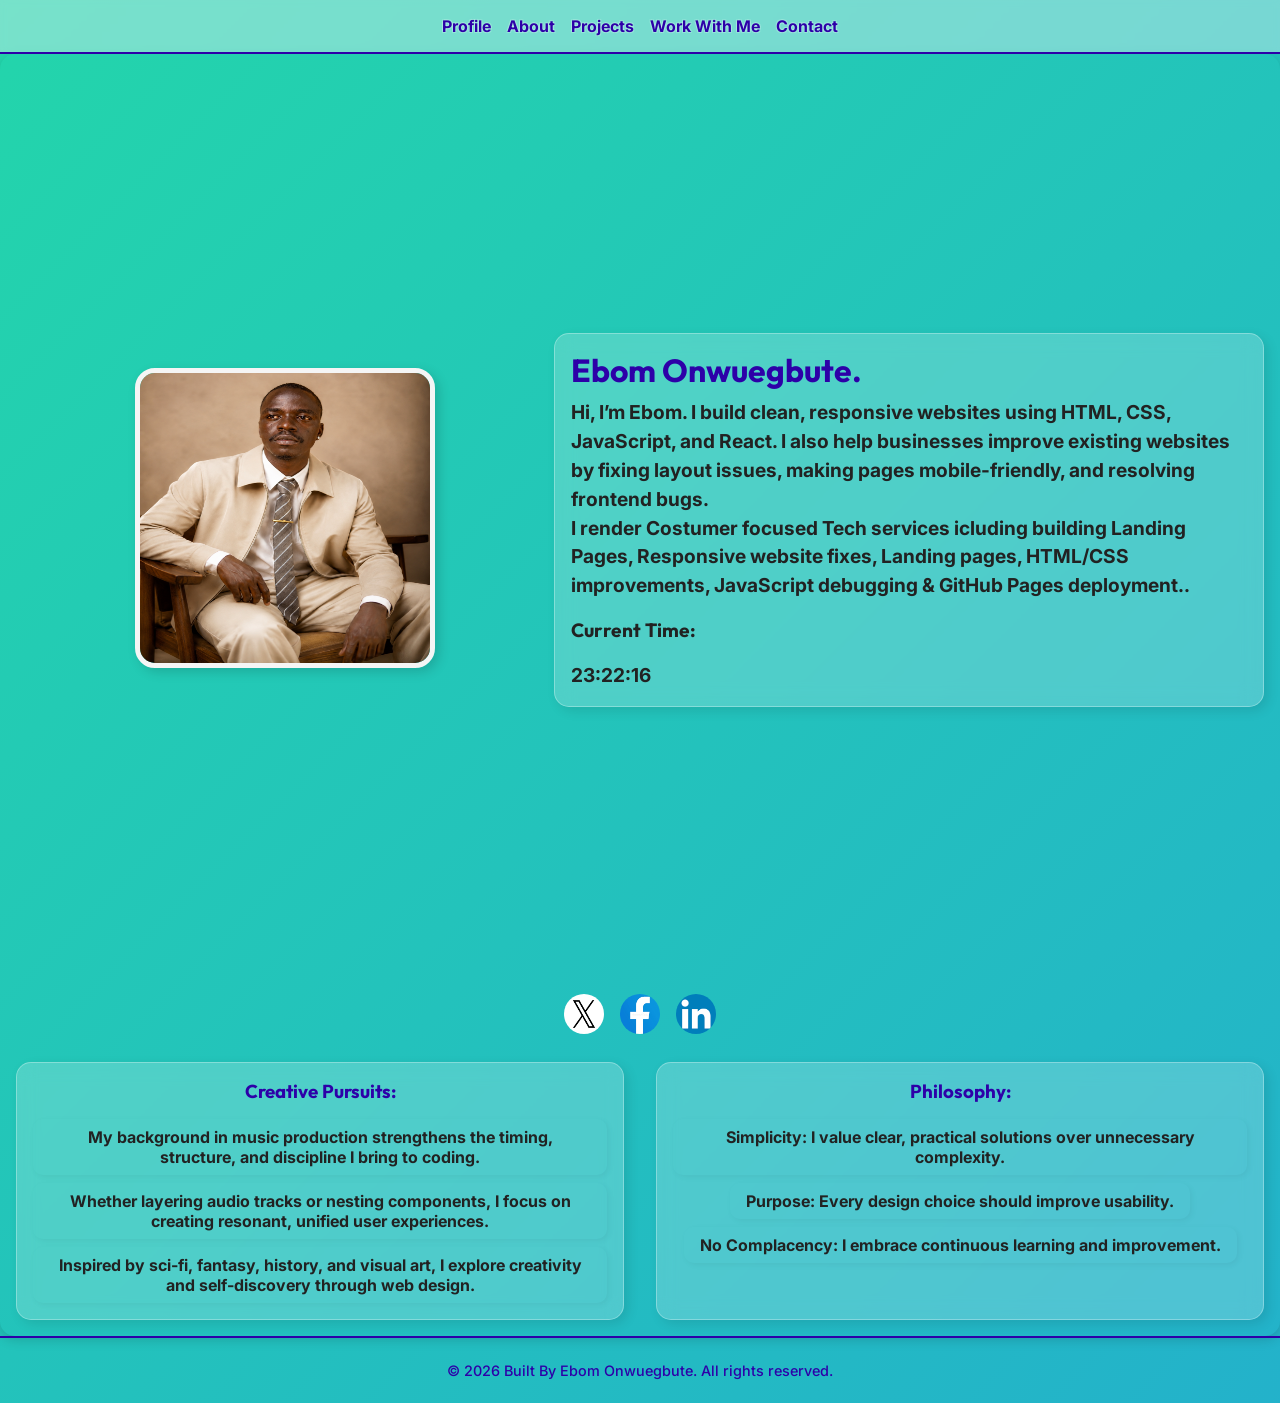
<file: index.html>
<!DOCTYPE html>
<html>

    <head>
        <meta charset="UTF-8">
        <meta name="viewport" content="width=device-width, initial-scale=1.0">
        <title>Profile Card</title>
        <meta name="description" content="Ebom Onwuegbute - Freelance Web Developer specializing in responsive sites and React.">
        <link rel="preconnect" href="https://fonts.googleapis.com">
        <link rel="preconnect" href="https://fonts.gstatic.com" crossorigin>
        <link href="https://fonts.googleapis.com/css2?family=Inter:wght@400;500&family=Outfit:wght@600;700&display=swap" rel="stylesheet">
        <link rel="stylesheet" type="text/css" href="style.css">
    </head>

    <body class="animated-bg">
        

        <!--<nav class="top-nav">
            <a href="index.html" class="nav-link">Profile</a>
            <a href="about.html" class="nav-link">About</a>
            <a href="projects.html" class="nav-link">Projects</a>
            <a href="contactUs.html" class="nav-link">Contact</a>
            
            
        </nav>--->

        <nav class="top-nav">
            <a href="index.html" class="nav-link">Profile</a>
            <a href="about.html" class="nav-link">About</a>
            <a href="projects.html" class="nav-link">Projects</a>
            <a href="work.html" class="nav-link">Work With Me</a>
            <a href="contactUs.html" class="nav-link">Contact</a>
        </nav>

        <article data-testid="test-profile-card" id="profile-card-root">
            
            <header id="header-unit" class="reveal">

                <figure id="figure-id" class="reveal reveal-up">

                    <label for="upload-image">
                    <img src="images/mecolor.png" data-testid="test-user-avatar" alt="" id="user-image" aria-label="User's profile photo" loading="lazy">
                    <!--<figcaption data-testid="profile-image">Profile Photo</figcaption>-->
                    </label>

                    <!--<input type="file" id="upload-image" accept="image/*">-->

                </figure>


                <div id="header-div" class="reveal reveal-up">

                    <h2 data-testid="test-user-name" id="user-name" aria-label="Hi, My name is Ebom Onwuegbute" class="reveal reveal-up">Ebom Onwuegbute.</h2>

                    <p data-testid="test-user-bio" id="user-bio" class="reveal reveal-up">Hi, I’m Ebom.

                        I build clean, responsive websites using HTML, CSS, JavaScript, and React.

                        I also help businesses improve existing websites by fixing layout issues, making pages mobile-friendly, and resolving frontend bugs.
                        <br> I render Costumer focused Tech services icluding building Landing Pages, 
                        Responsive website fixes,  Landing pages, HTML/CSS improvements, JavaScript debugging &  GitHub Pages deployment..
                    </p>

                    <h3 class="reveal reveal-up">Current Time:</h3>
                    <time datetime="00:00" data-testid="time-miliseconds" id="time-counter" class="miliseconds reveal reveal-up""></time>
                    
                </div>

            </header>
  
            <nav data-testid="test-user-social-links" id="social-nav" class="reveal reveal-up">
            
                <a href="https://x.com/ebom_xl" data-testid="test-user-social-X" alt="X"  target="_blank" rel="noopener noreferrer" class="reveal reveal-left">
                    <img src="images/x logo1.png" class="social-media-logo" aria-label="visit my X profile" loading="lazy">
                </a>
                <a href="" data-testid="test-user-social-facebook" alt="Facebook" target="_blank" rel="noopener noreferrer">
                    <img src="images/fblogo3.png" class="social-media-logo" aria-label="visit my facebook profile" loading="lazy">
                </a>
                <a href="https://www.linkedin.com/in/ebomxl" data-testid="test-user-social-linkeIn" alt="linkedIn"  target="_blank" rel="noopener noreferrer" class="reveal reveal-right">
                    <img src="images/linkedInlogo1.png" class="social-media-logo" aria-label="visit my linkedIn profile" loading="lazy">
                </a>
            </nav>

            <div id="hobbiesAndDislikes" class="reveal">

                <section data-testid="test-user-hobbies" id="section-hobbies">

                    <h3 id="">Creative Pursuits:</h3>

                    <ul id="hobbies-ul" class="reveal reveal-left">
                        <li class="hobbies-li">My background in music production strengthens the timing, structure, and discipline I bring to coding.</li>
                        <li class="hobbies-li">Whether layering audio tracks or nesting components, I focus on creating resonant, unified user experiences.</li>
                        <li class="hobbies-li">Inspired by sci-fi, fantasy, history, and visual art, I explore creativity and self-discovery through web design.</li>
                    
                    </ul>

                </section>

                <section data-testid="test-user-dislikes" id="section-dislikes">

                    <h3 id="">Philosophy:</h3>

                    <ul id="dislikes-ul" class="reveal reveal-right">
                        <li class="dislikes-li"><strong>Simplicity:</strong> I value clear, practical solutions over unnecessary complexity.</li>
                        <li class="dislikes-li"><strong>Purpose:</strong> Every design choice should improve usability.</li>
                        <li class="dislikes-li"><strong>No Complacency:</strong> I embrace continuous learning and improvement.</li>
                    
                    </ul>


                </section>
            </div>
                <!--
                    <a href="about.html" id="about-me-link">About Me</a>
                    <a href="contactUs.html" id="contact-us-link">Contact Me</a>
                -->
        
        </article>
        <footer class="site-footer">
            <p>&copy; 2026 Built By Ebom Onwuegbute. All rights reserved.</p>
        </footer>

        <script type="text/javascript" src="script.js"></script>
       
    </body>
</html>
</file>
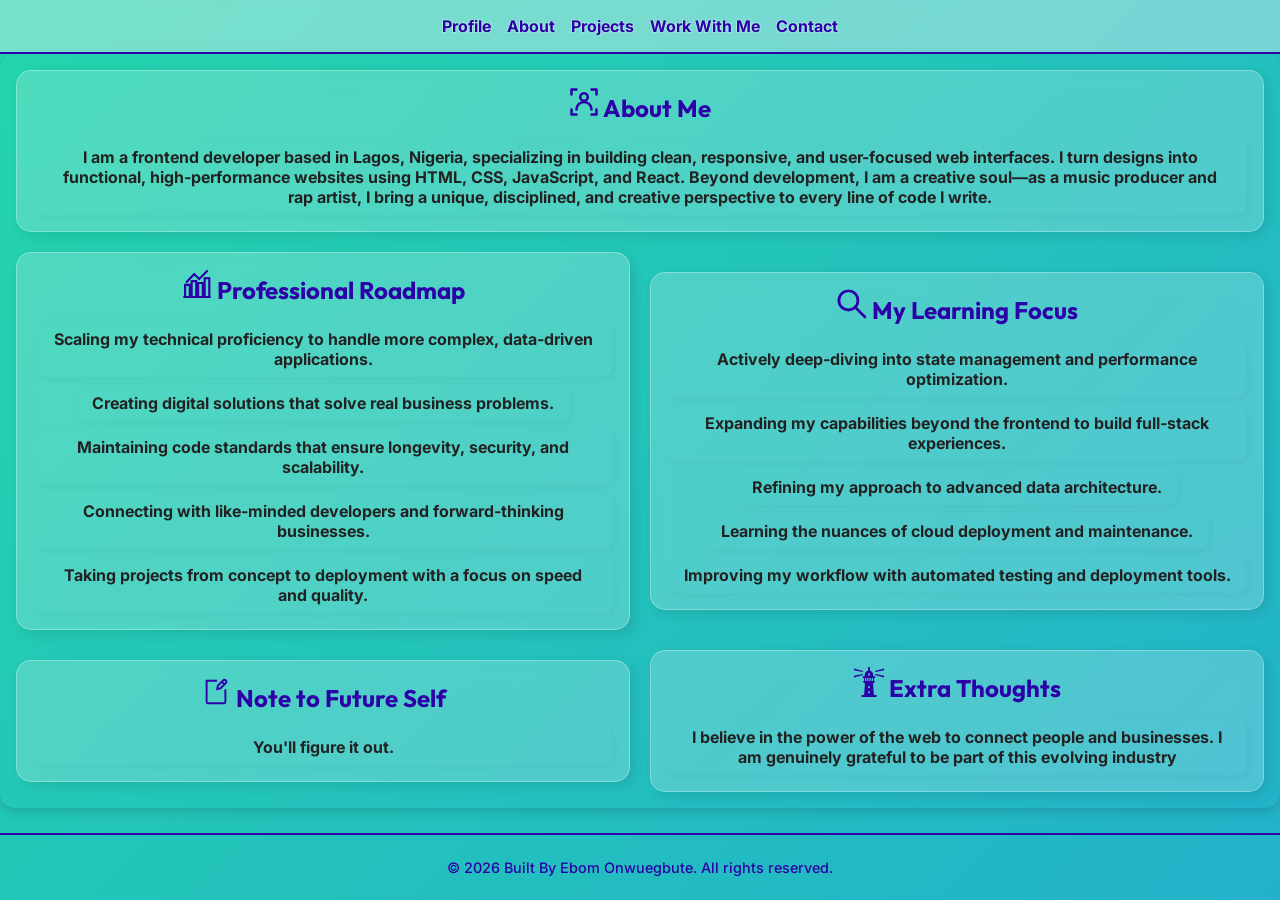
<file: about.html>
<!DOCTYPE html>
<html>

    <head>

        <meta charset="UTF-8">
        <meta name="viewport" content="width=device-width, initial-scale=1.0">
        <title>About</title>
        <link rel="preconnect" href="https://fonts.googleapis.com">
        <link rel="preconnect" href="https://fonts.gstatic.com" crossorigin>
        <link href="https://fonts.googleapis.com/css2?family=Inter:wght@400;500&family=Outfit:wght@600;700&display=swap" rel="stylesheet">
        <link rel="stylesheet" type="text/css" href="style.css">

    </head>

    <body class="animated-bg">
        <nav class="top-nav">
            <a href="index.html" class="nav-link">Profile</a>
            <a href="about.html" class="nav-link">About</a>
            <a href="projects.html" class="nav-link">Projects</a>
            <a href="work.html" class="nav-link">Work With Me</a>
            <a href="contactUs.html" class="nav-link">Contact</a>
        </nav>
        <main data-testid="test-about-page" id="about-main">

            <section id="section-about-me" class="reveal reveal-up">
                
                <h2 id="about-me">
                    <img class="svg-img" src="images/gemini-svg.svg"> 
                    About Me</h2>

                <p id="about-bio" class="reveal reveal-up" data-testid="test-about-bio">I am a frontend developer based in Lagos, Nigeria, specializing in building clean, responsive, and user-focused web interfaces. I turn designs into functional, high-performance websites using HTML, CSS, JavaScript, and React. Beyond development, I am a creative soul—as a music producer and rap artist, I bring a unique, disciplined, and creative perspective to every line of code I write.</p>
            </section>

            <section id="section-goals" class="reveal reveal-up">

                <h2>
                    <img class="svg-img" src="images/development-marketing-outline-svgrepo-com (1).svg">
                    Professional Roadmap</h2>

                <ul data-testid="test-about-goals" class="reveal reveal-up" data-testid="test-about-goals">
                    <li>Scaling my technical proficiency to handle more complex, data-driven applications.</li>
                    <li>Creating digital solutions that solve real business problems.</li>
                    <li>Maintaining code standards that ensure longevity, security, and scalability.</li>
                    <li>Connecting with like-minded developers and forward-thinking businesses.</li>
                    <li>Taking projects from concept to deployment with a focus on speed and quality.</li>
                </ul>

            </section>

            <section id="section-confidence-areas" class="reveal reveal-up" data-testid="test-about-focus">

                <h2>
                    <img class="svg-img" src="images/magnifying-glass-svgrepo-com.svg">
                    My Learning Focus</h2>

                <ul data-testid="test-about-confidence" class="reveal reveal-up">

                    <li>Actively deep-diving into state management and performance optimization.</li>
                    <li>Expanding my capabilities beyond the frontend to build full-stack experiences.</li>
                    <li>Refining my approach to advanced data architecture.</li>
                    <li>Learning the nuances of cloud deployment and maintenance.</li>
                    <li>Improving my workflow with automated testing and deployment tools.</li>
                </ul>

            </section>

            <section id="section-future-note" class="reveal reveal-up" data-testid="test-about-note-to-self">

                <h2>
                    <img class="svg-img" src="images/notes-outlined-pen-and-paper-svgrepo-com.svg">
                    Note to Future Self</h2>

                <p data-testid="test-about-future-note">You'll figure it out.</p>

            </section>

            <section id="section-about" class="reveal reveal-up" data-testid="test-about-thoughts">

                <h2>
                    <img class="svg-img" src="images/lighthouse-4-svgrepo-com.svg">
                    Extra Thoughts</h2>

                <p data-testid="test-about-extra" class="reveal reveal-up">I believe in the power of the web to connect people and businesses. I am genuinely grateful to be part of this evolving industry</p>

            </section>
            
            

        </main>
        <footer class="site-footer">
            <p>&copy; 2026 Built By Ebom Onwuegbute. All rights reserved.</p>
        </footer>



    <script type="text/javascript" src="script.js"></script>
     
    </body>
</html>
</file>
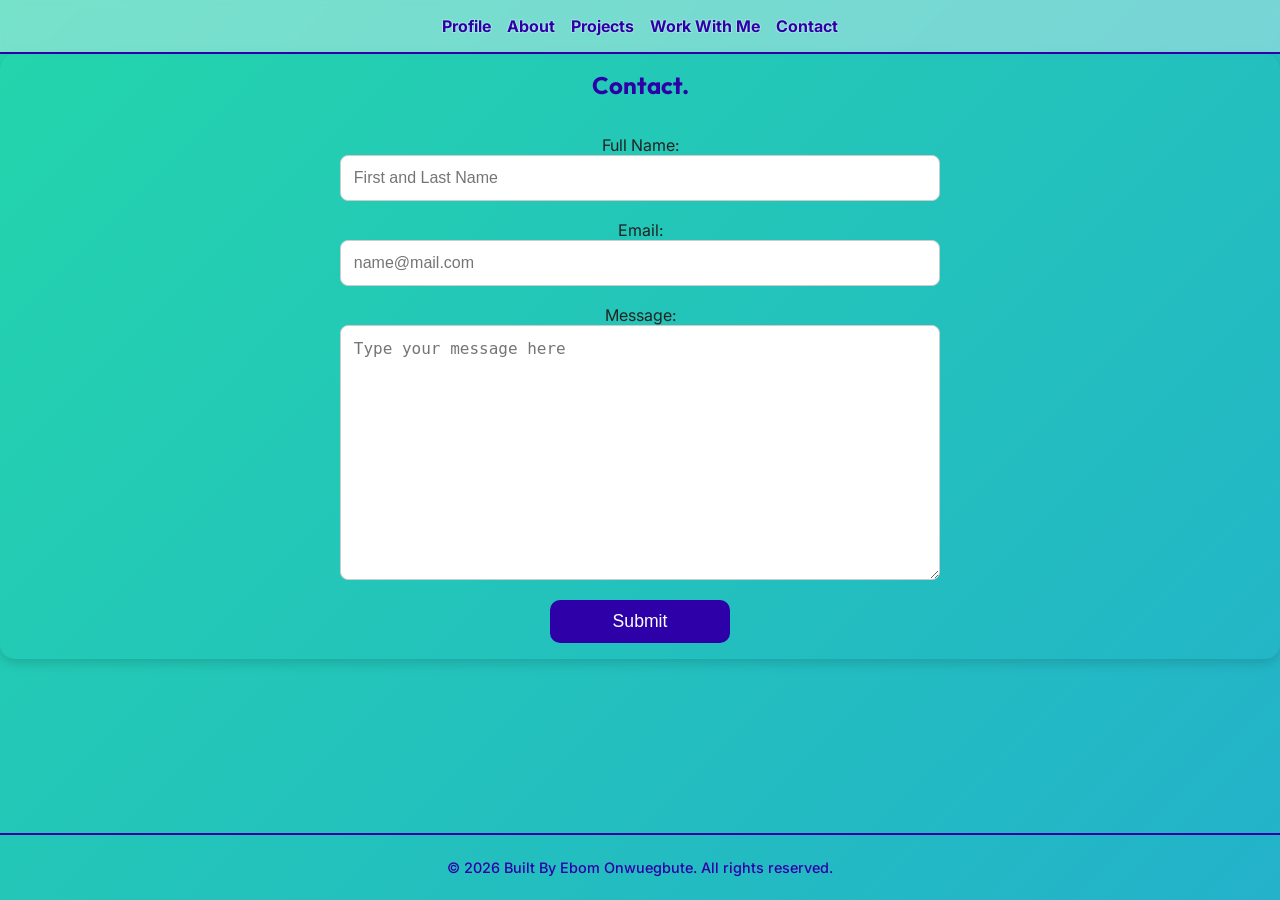
<file: contactUs.html>
<!DOCTYPE html>
<html>

    <head>

        <meta charset="UTF-8">
        <meta name="viewport" content="width=device-width, initial-scale=1.0">
        <title>Contact Us</title>
        <link rel="preconnect" href="https://fonts.googleapis.com">
        <link rel="preconnect" href="https://fonts.gstatic.com" crossorigin>
        <link href="https://fonts.googleapis.com/css2?family=Inter:wght@400;500&family=Outfit:wght@600;700&display=swap" rel="stylesheet">
        <link rel="stylesheet" type="text/css" href="style.css">

    </head>

    <body class="animated-bg">

        <nav class="top-nav">
            <a href="index.html" class="nav-link">Profile</a>
            <a href="about.html" class="nav-link">About</a>
            <a href="projects.html" class="nav-link">Projects</a>
            <a href="work.html" class="nav-link">Work With Me</a>
            <a href="contactUs.html" class="nav-link">Contact</a>
        </nav>

        <main id="contact-form-root">

            <form data-testid="test-profile-card" id="contact-form" name="contact-us-form" method="GET" action="#">

                <h2 class="reveal reveal-up">Contact.</h2>

                <section class="form-elements reveal reveal-up">

                    <label for="contact-name">Full Name:</label>

                    <input
                    type="text"
                    id="contact-name"
                    data-testid="test-contact-name"
                    placeholder="First and Last Name"
                    name="name"
                    
                    />

                    <div id="name-error-div" class="error-msg hidden" data-testid="">Name Is Required</div>

                </section>

                <section class="form-elements reveal reveal-up">

                    <label for="contact-email">Email:</label>

                    <input
                    type="email"
                    id="contact-email"
                    data-testid="test-contact-email"
                    placeholder="name@mail.com"
                    name="email"
                    />

                    <div class="error-msg hidden">Valid email is required</div>

                </section>

                <!--<section class="form-elements reveal reveal-up">

                    <label for="contact-subject">Subject:</label>

                    <input
                    type="text"
                    id="contact-subject"
                    data-testid="test-contact-subject"
                    
                    name="subject"
                    />

                    <div class="error-msg hidden" data-testid="test-contact-error-email">Subject is required</div>

                </section>-->

                <section class="form-elements reveal reveal-up">

                    <label for="contact-message">Message:</label>

                    <textarea
                    rows="12"
                    data-testid="test-contact-message"
                    id="contact-message"
                    placeholder="Type your message here"
                    minlength="10"
                    ></textarea>

                    <div class="error-msg hidden">Message is required</div>

                </section>

                <section class="form-elements">

                    <button id="submit-button" data-testid="test-contact-submit" >Submit</button>

                    <div class="sucess-msg hidden" id="" data-testid="test-contact-success">Message Sent Succesfully</div>

                </section>

            </form>   

        </main>
        <footer class="site-footer">
            <p>&copy; 2026 Built By Ebom Onwuegbute. All rights reserved.</p>
        </footer>

        <script type="text/javascript" src="validationform.js"></script>
        <script type="text/javascript" src="script.js"></script>
    </body>
</html>
</file>
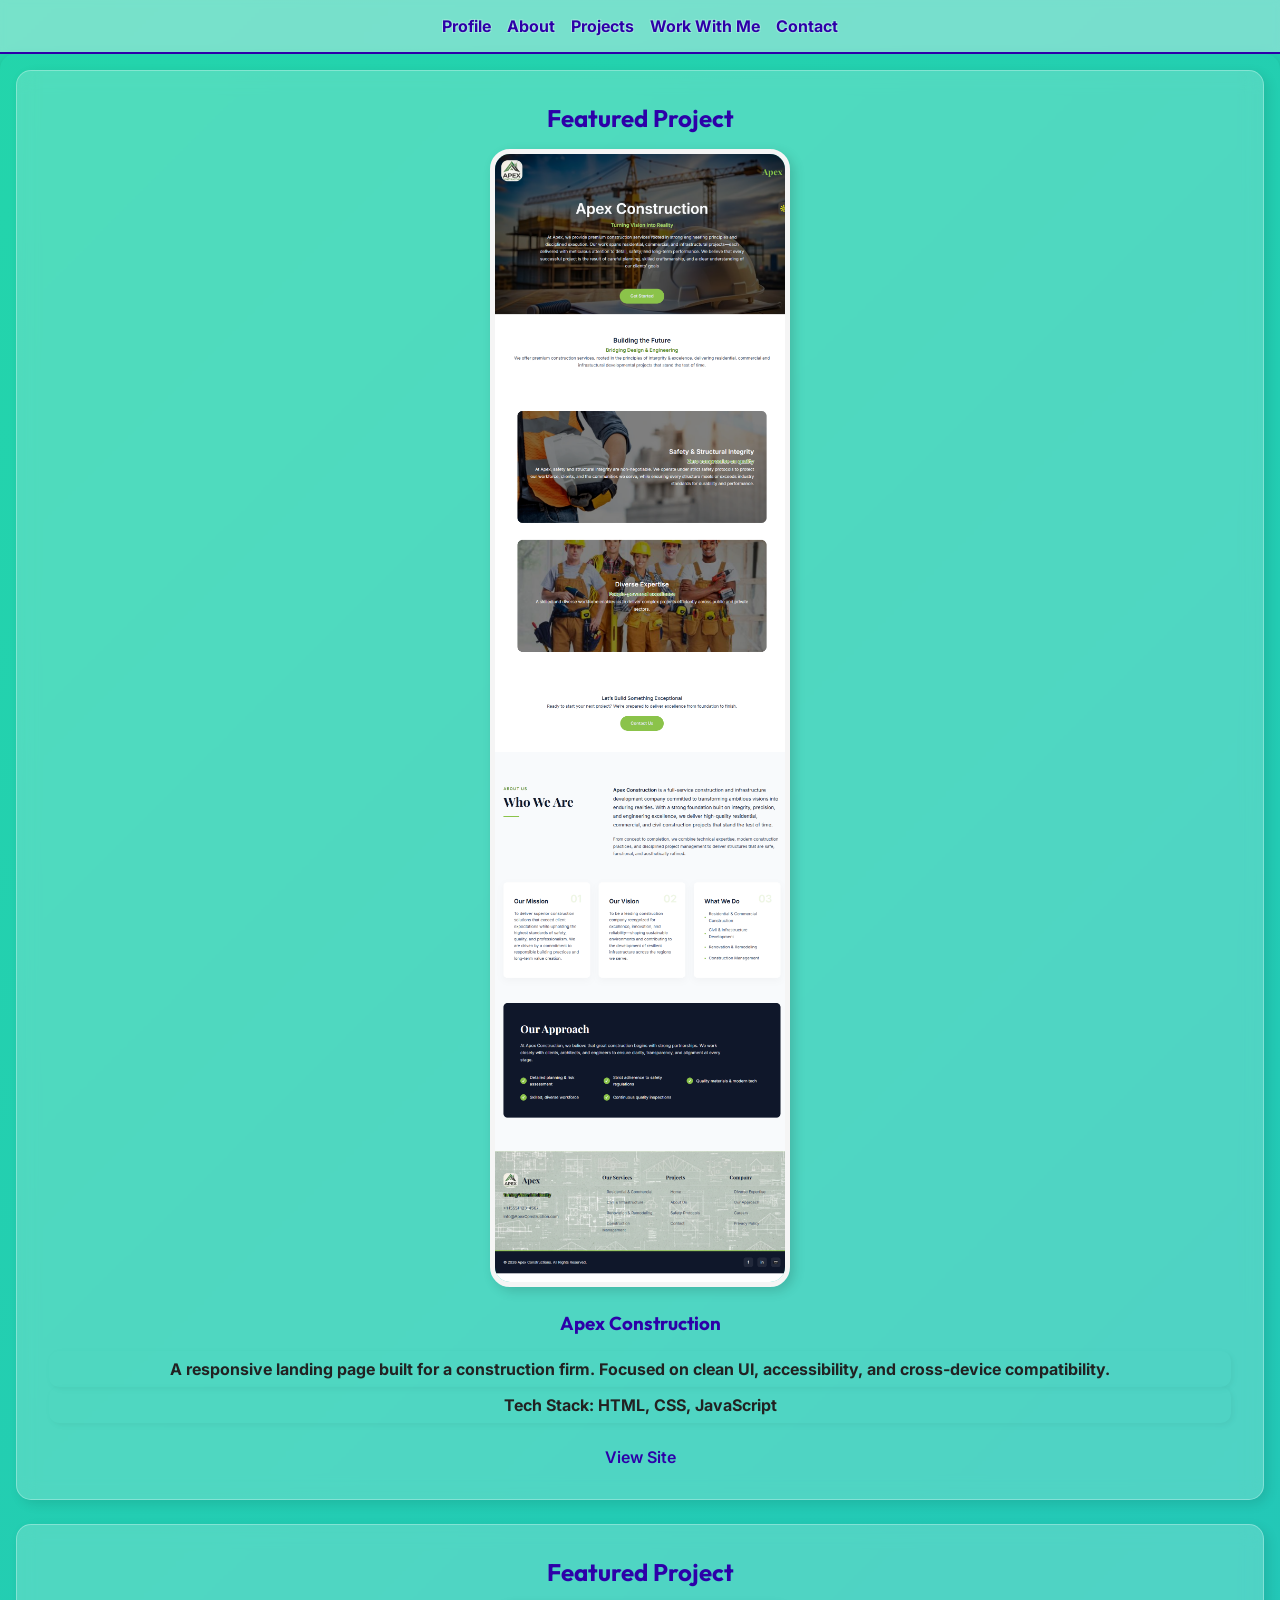
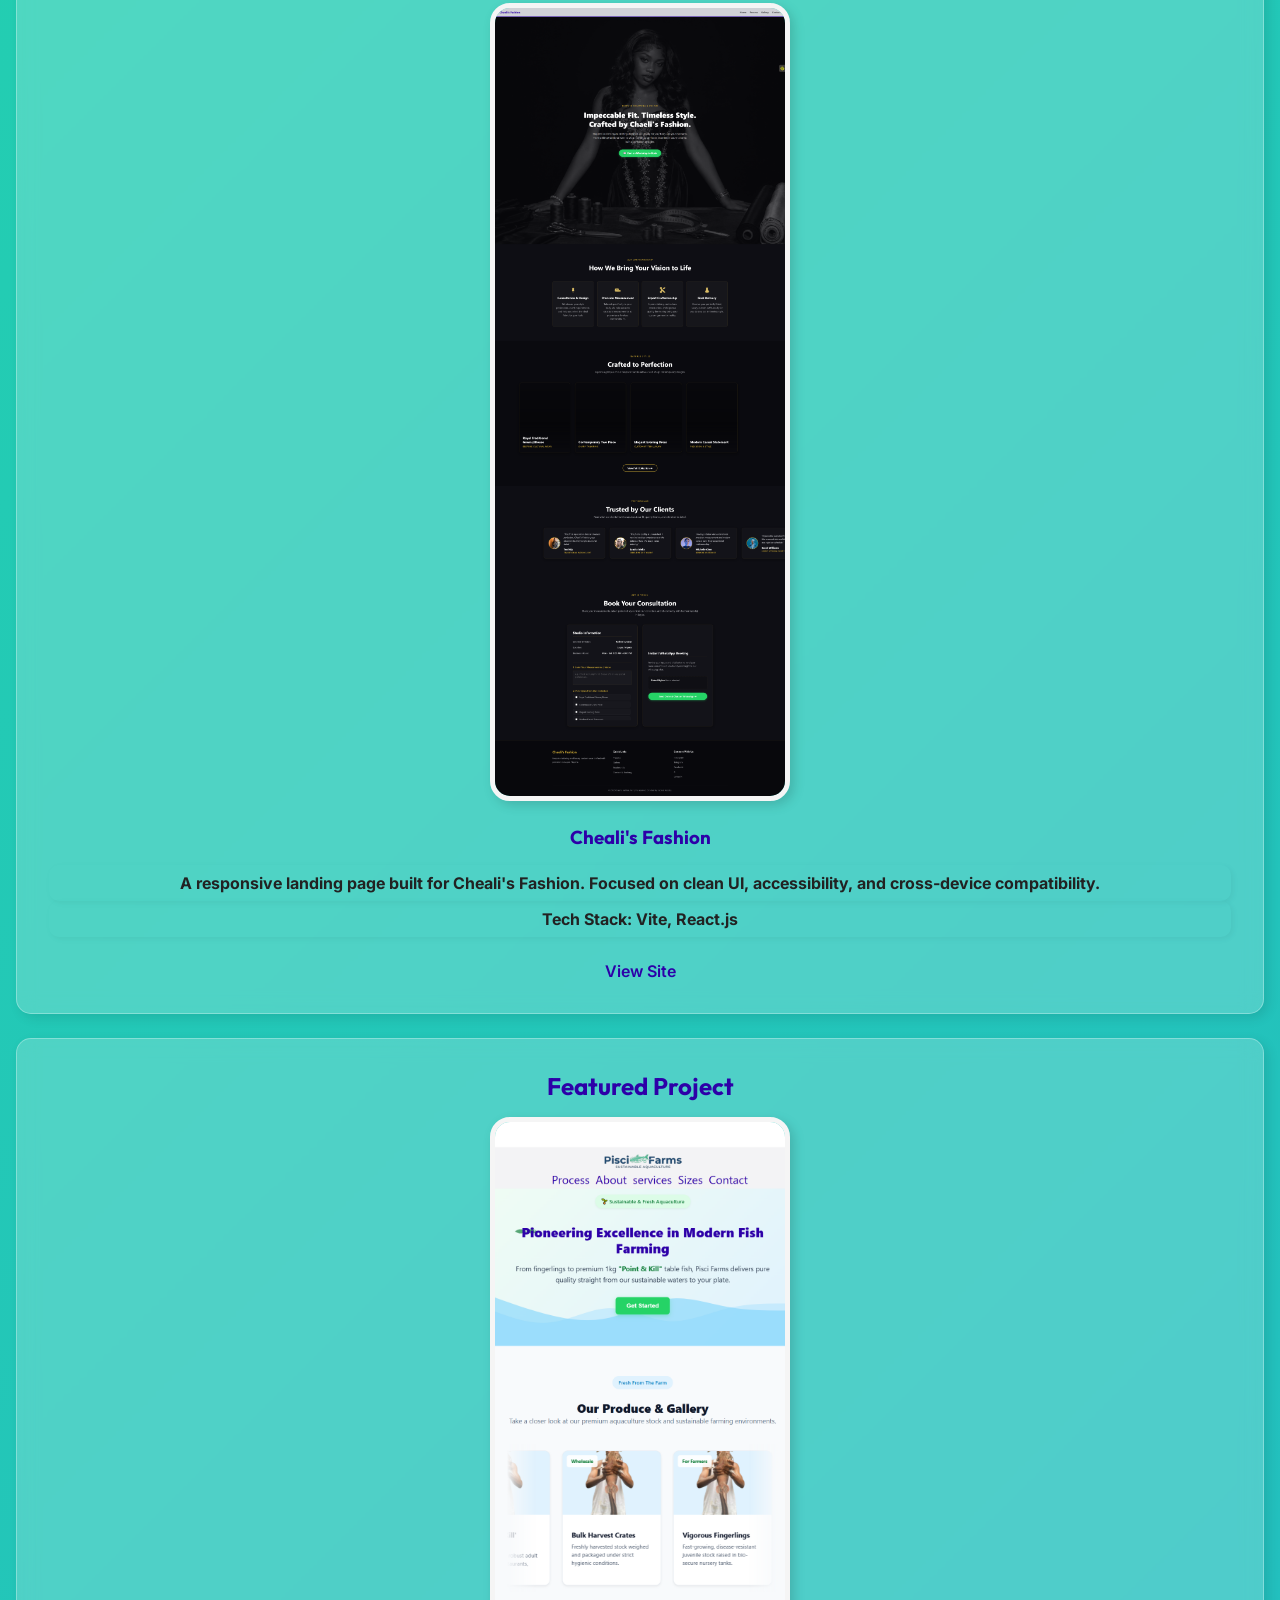
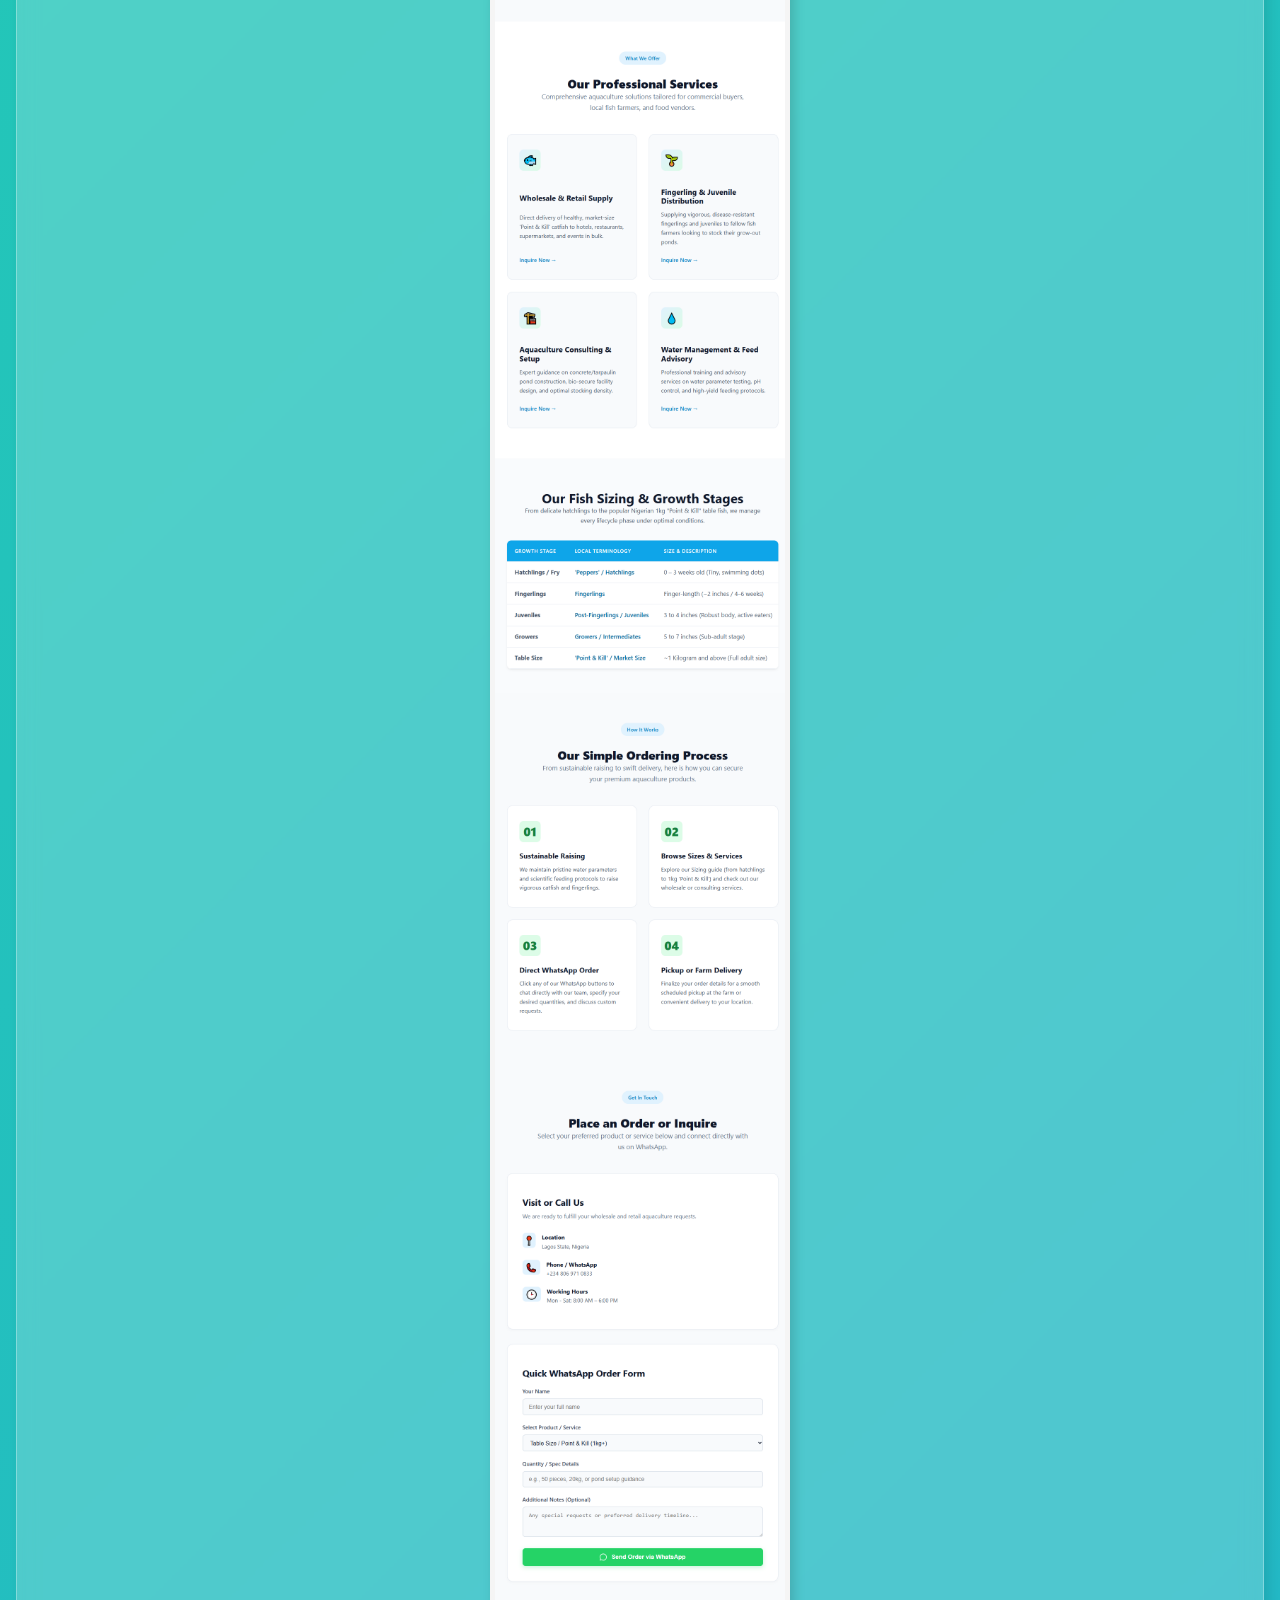
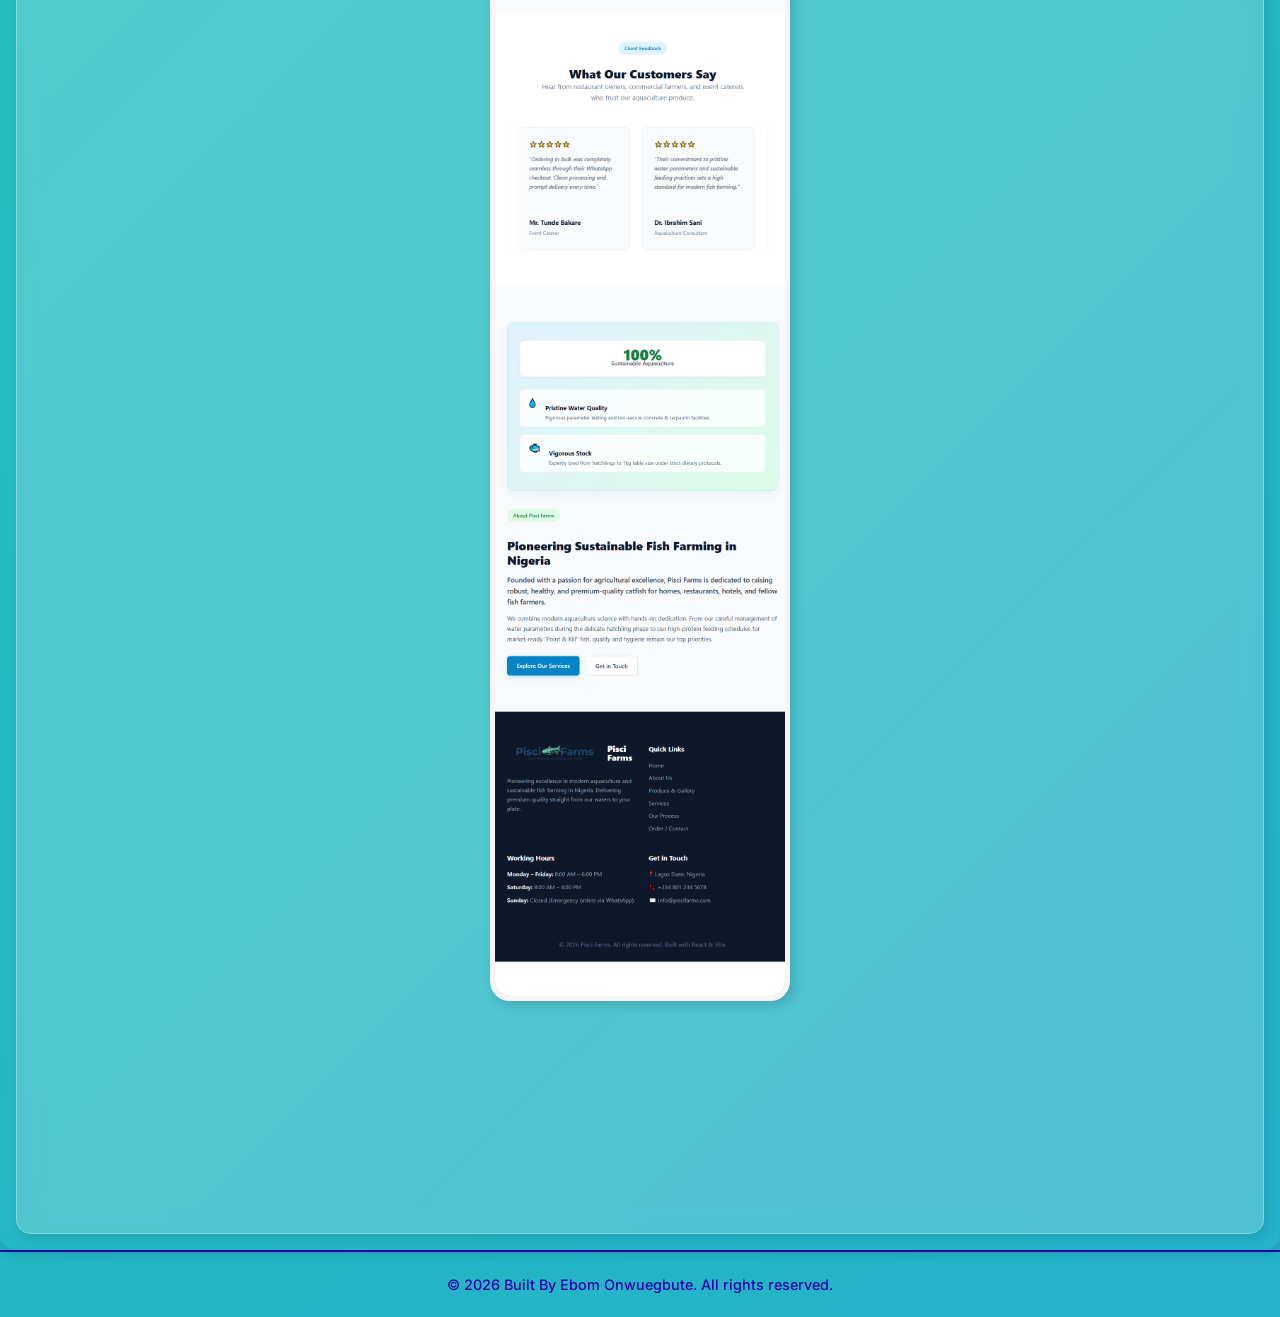
<file: projects.html>
<!DOCTYPE html>
<html>

    <head>
        <meta charset="UTF-8">
        <meta name="viewport" content="width=device-width, initial-scale=1.0">
        <title>pojects</title>
        <meta name="description" content="Ebom Onwuegbute - Freelance Web Developer specializing in responsive sites and React.">
        <link rel="preconnect" href="https://fonts.googleapis.com">
        <link rel="preconnect" href="https://fonts.gstatic.com" crossorigin>
        <link href="https://fonts.googleapis.com/css2?family=Inter:wght@400;500&family=Outfit:wght@600;700&display=swap" rel="stylesheet">
        <link rel="stylesheet" type="text/css" href="style.css">
    </head>

    <body class="animated-bg">
        

        <nav class="top-nav">
            <a href="index.html" class="nav-link">Profile</a>
            <a href="about.html" class="nav-link">About</a>
            <a href="projects.html" class="nav-link">Projects</a>
            <a href="work.html" class="nav-link">Work With Me</a>
            <a href="contactUs.html" class="nav-link">Contact</a>
            
        </nav>

        <article data-testid="test-profile-card" id="profile-card-root">

            <section id="portfolio" class="reveal reveal-up" style="width: 100%; padding: 2rem;">

                

                <h2>Featured Project</h2>

                <figure id="project-img-id" class="reveal reveal-up">

                    <label for="project-image">
                    <img src="images/apex-img.png" data-testid="test-project-img" alt="" id="project-photo" aria-label="project photo" loading="lazy">
                    <!--<figcaption data-testid="profile-image">project Image</figcaption>-->
                    </label>  

                </figure>

                <div class="project-card reveal reveal-up">

                    <h3>Apex Construction</h3>


                    <p>A responsive landing page built for a construction firm. Focused on clean UI, accessibility, and cross-device compatibility.</p>

                    <p><strong>Tech Stack:</strong> HTML, CSS, JavaScript</p>


                    <a href="https://trippblacc-prog.github.io/Apex-Construction/" target="_blank">View Site</a>

                </div>

            </section>



            <section id="portfolio" class="reveal reveal-up" style="width: 100%; padding: 2rem;">

                

                <h2>Featured Project</h2>

                <figure id="project-img-id" class="reveal reveal-up">

                    <label for="project-image">
                    <img src="images/cheali site.png" data-testid="test-project-img" alt="" id="project-photo" aria-label="project photo" loading="lazy">
                    <!--<figcaption data-testid="profile-image">project Image</figcaption>-->
                    </label>  

                </figure>

                <div class="project-card reveal reveal-up">

                    <h3>Cheali's Fashion</h3>

                    <p>A responsive landing page built for Cheali's Fashion. Focused on clean UI, accessibility, and cross-device compatibility.</p>

                    <p><strong>Tech Stack:</strong> Vite, React.js</p>

                    <a href="https://trippblacc-prog.github.io/chaeli-fashion/" target="_blank">View Site</a>

                </div>

            </section>


            <section id="portfolio" class="reveal reveal-up" style="width: 100%; padding: 2rem;">

                

                <h2>Featured Project</h2>

                <figure id="project-img-id" class="reveal reveal-up">

                    <label for="project-image">
                    <img src="images/piscisiteimg.png" data-testid="test-project-img" alt="" id="project-photo" aria-label="project photo" loading="lazy">
                    <!--<figcaption data-testid="profile-image">project Image</figcaption>-->
                    </label>  

                </figure>

                <div class="project-card reveal reveal-up">

                    <h3>Pisci Farm</h3>

                    <p>A modern, mobile-responsive web application built for Pisci Farms, featuring sustainable aquaculture raising guides, sizing breakdowns, and direct WhatsApp ordering. Developed using React.js, Vite, and custom CSS Flexbox/Grid.</p>

                    <p><strong>Tech Stack:</strong> Vite, React.js</p>

                    <a href="https://trippblacc-prog.github.io/Pisci_farm/" target="_blank">View Site</a>

                </div>

            </section>
        
        </article>
        <footer class="site-footer">
            <p>&copy; 2026 Built By Ebom Onwuegbute. All rights reserved.</p>
        </footer>

        <script type="text/javascript" src="script.js"></script>
       
    </body>
</html>
</file>
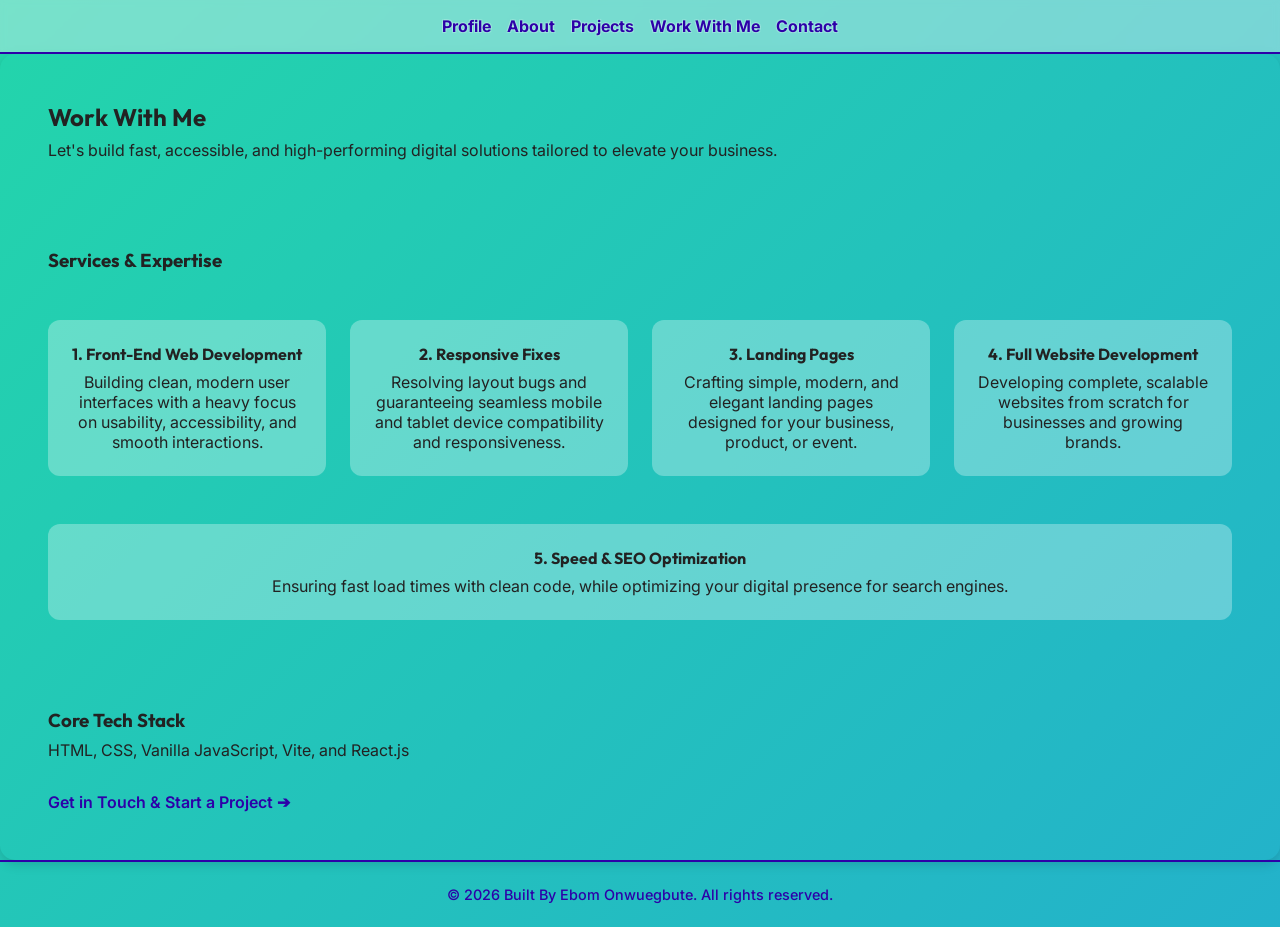
<file: work.html>
<!DOCTYPE html>
<html>
    <head>
        <meta charset="UTF-8">
        <meta name="viewport" content="width=device-width, initial-scale=1.0">
        <title>Work With Me - Ebom Onwuegbute</title>
        <meta name="description" content="Hire Ebom Onwuegbute for frontend web development, responsive fixes, landing pages, and React applications.">
        <link rel="preconnect" href="https://fonts.googleapis.com">
        <link rel="preconnect" href="https://fonts.gstatic.com" crossorigin>
        <link href="https://fonts.googleapis.com/css2?family=Inter:wght@400;500&family=Outfit:wght@600;700&display=swap" rel="stylesheet">
        <link rel="stylesheet" type="text/css" href="style.css">
    </head>
    <body class="animated-bg">

        <nav class="top-nav">
            <a href="index.html" class="nav-link">Profile</a>
            <a href="about.html" class="nav-link">About</a>
            <a href="projects.html" class="nav-link">Projects</a>
            <a href="work.html" class="nav-link">Work With Me</a>
            <a href="contactUs.html" class="nav-link">Contact</a>
        </nav>

        <article data-testid="test-work-card" id="profile-card-root">
            
            <!-- Hero Section -->
            <section class="reveal reveal-up" style="width: 100%; padding: 2rem;">
                <h2>Work With Me</h2>
                <p style="margin-top: 0.5rem;">Let's build fast, accessible, and high-performing digital solutions tailored to elevate your business.</p>
            </section>

            <!-- Services Section -->
            <section class="reveal reveal-up" style="width: 100%; padding: 2rem;">
                <h3>Services & Expertise</h3>
                <div style="display: flex; gap: 1.5rem; flex-wrap: wrap; margin-top: 1.5rem;">
                    
                    <div class="project-card" style="flex: 1; min-width: 250px; background: rgba(255,255,255,0.3); padding: 1.5rem; border-radius: 12px;">
                        <h4>1. Front-End Web Development</h4>
                        <p style="margin-top: 0.5rem;">Building clean, modern user interfaces with a heavy focus on usability, accessibility, and smooth interactions.</p>
                    </div>

                    <div class="project-card" style="flex: 1; min-width: 250px; background: rgba(255,255,255,0.3); padding: 1.5rem; border-radius: 12px;">
                        <h4>2. Responsive Fixes</h4>
                        <p style="margin-top: 0.5rem;">Resolving layout bugs and guaranteeing seamless mobile and tablet device compatibility and responsiveness.</p>
                    </div>

                    <div class="project-card" style="flex: 1; min-width: 250px; background: rgba(255,255,255,0.3); padding: 1.5rem; border-radius: 12px;">
                        <h4>3. Landing Pages</h4>
                        <p style="margin-top: 0.5rem;">Crafting simple, modern, and elegant landing pages designed for your business, product, or event.</p>
                    </div>

                    <div class="project-card" style="flex: 1; min-width: 250px; background: rgba(255,255,255,0.3); padding: 1.5rem; border-radius: 12px;">
                        <h4>4. Full Website Development</h4>
                        <p style="margin-top: 0.5rem;">Developing complete, scalable websites from scratch for businesses and growing brands.</p>
                    </div>

                    <div class="project-card" style="flex: 1; min-width: 250px; background: rgba(255,255,255,0.3); padding: 1.5rem; border-radius: 12px;">
                        <h4>5. Speed & SEO Optimization</h4>
                        <p style="margin-top: 0.5rem;">Ensuring fast load times with clean code, while optimizing your digital presence for search engines.</p>
                    </div>

                </div>
            </section>

            <!-- Tech Stack Section -->
            <section class="reveal reveal-up" style="width: 100%; padding: 2rem;">
                <h3>Core Tech Stack</h3>
                <p style="margin-top: 0.5rem;">HTML, CSS, Vanilla JavaScript, Vite, and React.js</p>
                <a href="contactUs.html" id="about-me-link" style="margin-top: 2rem;">Get in Touch & Start a Project ➔</a>
            </section>

        </article>

        <footer class="site-footer">
            <p>&copy; 2026 Built By Ebom Onwuegbute. All rights reserved.</p>
        </footer>

        <script type="text/javascript" src="script.js"></script>
    </body>
</html>
</file>
<file: style.css>
:root {
    --bg-color: #f5f6fa;
    --card-bg: rgba(255, 255, 255, 0.2);
    --text-color: #222;
}

body.dark-mode {
    --bg-color: #1a1a1a;
    --card-bg: rgba(0, 0, 0, 0.4);
    --text-color: #f5f6fa;
}


* {
  margin: 0;
  padding: 0;
  box-sizing: border-box;
}

html {
  font-size: 16px;
  font-size: 16px;
  font-family: 'Inter', sans-serif;
}

body {
  min-height: 100vh;
  display: flex;
  flex-direction: column;
  align-items: center;
  justify-content: center;
  color: #222;
}


.animated-bg {
    background: linear-gradient(-45deg, #ee7752, #e73c7e, #23a6d5, #23d5ab);
    background-size: 400% 400%;
    animation: gradient 15s ease infinite;
}
@keyframes gradient {
    0% { background-position: 0% 50%; }
    50% { background-position: 100% 50%; }
    100% { background-position: 0% 50%; }
}


.top-nav {
    position: sticky; /* Keeps it locked to the top */
    top: 0;           /* Trigger point */
    z-index: 1000;    /* Ensures it sits above other content */
    background: rgba(245, 246, 250, 0.4); /* Semi-transparent background */
    backdrop-filter: blur(3px);

    display: flex;
    justify-content: center;
    align-items: center;
    gap: 1rem;
    padding: 1rem;
    width: 100%;
    border-bottom: 2px solid #2d00a8;
}
.nav-link {
    text-decoration: none;
    color: #2d00a8;
    font-weight: bold;
    transition: transform 0.3s ease;
    text-shadow: 
      -1px -1px 0 rgba(255,255,255,0.2),
        1px -1px 0 rgba(255,255,255,0.2),
      -1px  1px 0 rgba(255,255,255,0.2),
        1px  1px 0 rgba(255,255,255,0.2);
}


#profile-card-root ,
#about-main ,
#contact-form-root{
  width: 100%;
  max-width: 12 00px;
  border-radius: 15px;
  box-shadow: 0 4px 12px rgba(0, 0, 0, 0.15);
  overflow: hidden;
  display: flex;
  flex-direction: column;
  align-items: center;
  padding: 1rem 1rem;
  gap: 1.5rem;
  
}

/* HEADER AREA */
#header-unit {
  display: flex;
  align-items: center;
  justify-content: space-between;
  flex-wrap: wrap;
  width: 100%;
  height: 100vh;
  transition: transform 0.3s ease;
}

/* Profile Image */
#figure-id{
  flex: 1 1 200px;
  display: flex;
  flex-direction: column;
  align-items: center;
  text-align:center;
}



#user-image,
#project-photo {
  width: 300px;
  height: 300px;
  border-radius: 20px;
  border:5px solid whitesmoke;
  object-fit:center/cover no-repeat;
  box-shadow: 4px 4px 12px rgba(0, 0, 0, 0.15);
  transition: transform 0.3s ease;
}

#project-photo {
  width: 300px;
  height: auto;
  border-radius: 20px;
  border: 5px solid whitesmoke;
  display: block;
}



#user-image:hover,
.nav-link:hover,
#section-hobbies:hover,
#section-dislikes:hover, 
#section-about-me:hover,
#section-goals:hover,
#section-confidence-areas:hover,
#section-future-note:hover,
#section-about:hover,
#header-div:hover,
#contact-message:hover,
#contact-subject:hover,
#contact-email:hover,
#contact-name:hover,
#project-photo:hover {
  transform: scale(1.05);
}


#upload-image{
  display: none;
}

/* Header Text Info */
#header-div {
  flex: 2;
  background: rgba(255, 255, 255, 0.2); 
  backdrop-filter: blur(10px);
  border: 1px solid rgba(255, 255, 255, 0.3);
  border-radius: 15px;
  padding: 1rem;
  box-shadow: 4px 4px 12px rgba(0, 0, 0, 0.1);
  
}

#header-div h2 {
  font-size: 2rem;
  margin-bottom: 0.5rem;
  color: #2d00a8;
}

#header-div p,
#header-div h3,
#header-div time {
  font-size:1.2rem;
  font-weight: bold;
  margin-bottom: 1rem;
  line-height: 1.5;
  /*text-shadow: 
      -1px -1px 0 rgba(255,255,255,0.2),
        1px -1px 0 rgba(255,255,255,0.2),
      -1px  1px 0 rgba(255,255,255,0.2),
        1px  1px 0 rgba(255,255,255,0.2);
  */
}


#header-div h3,
#header-div time {
  margin-top: 0.5rem;
}

/* SOCIAL LINKS */
#social-nav {
  display: flex;
  justify-content: center;
  align-items: center;
  gap: 1rem;
  width: 100%;
}

.social-media-logo {
  width: 40px;
  height: 40px;
  border-radius: 50%;
  transition: transform 0.3s ease, opacity 0.3s ease;
}

.social-media-logo:hover {
  transform: scale(1.1);
  opacity: 0.8;
}

#hobbiesAndDislikes {
  display: flex;
  justify-content: space-between;
  gap: 2rem;
  width: 100%;
  flex-wrap: wrap;
}



#section-hobbies,
#section-dislikes, 
#section-about-me,
#section-goals,
#section-confidence-areas,
#section-future-note,
#section-about,
#portfolio{
  flex: 1;
  /*background: #fff;*/
  background: rgba(255, 255, 255, 0.2); 
  backdrop-filter: blur(10px);
  border: 1px solid rgba(255, 255, 255, 0.3);
  border-radius: 15px;
  box-shadow: 4px 4px 12px rgba(0, 0, 0, 0.1);
  padding: 1rem;
  transition: transform 0.3s ease;
  text-align: center;
}



#project-img-id {
  display:flex;
  flex-direction: column;
  align-items: center;
  justify-content: center;
  text-align: center;
  
}

#section-hobbies h3,
#section-dislikes h3 ,
#contact-form h2,
#section-about-me h2,
#section-goals h2,
#section-confidence-areas h2,
#section-future-note h2,
#section-about h2,
#portfolio h2,
#portfolio h3 {
  text-align: center;
  color: #2d00a8;
  margin-bottom: 1rem;
}

ul {
  list-style: none;
  display: flex;
  flex-wrap: wrap;
  justify-content: center;
  gap: 0.5rem;
}

li,
#section-about-me p,
#section-future-note p,
#section-about p,
#portfolio p{
  /*background: #f8f8f8;*/
  border-radius: 10px;
  padding: 0.5rem 1rem;
  font-size: 1rem;
  font-weight: bold;
  box-shadow: 2px 2px 6px rgba(0, 0, 0, 0.05);
}

.form-elements{
  display: flex;
  flex-direction: column;
  justify-content: center;
  align-items: stretch; 
  width: 100%;          /* Ensures the container is full width */
  max-width: 600px;     
  margin: 0 auto;       /* centers the whole block on the page */
  text-align:center;
}

#message-textarea{
  border-radius: 9px;
}

#contact-subject,
#contact-email,
#contact-name {
  transition: transform 0.3s ease;
}

#contact-message {
  width: 100%;
  max-width: 600px;   
  border-radius: 9px;
  transition: transform 0.3s ease;
}


#submit-button{
  width: 180px;        
  height: auto;
  padding: 0.8rem 1rem;
  font-size: 1.1rem;
   margin: 0 auto;
}

.hidden{
  display: none;
}

.error-msg {
  margin-top: 10px;
  padding: 8px;
  font-weight: 500;
  border-radius: 6px;
  color: red;
}

.error-hint {
  color: red;
  background-color: #ffe5e5;
  display: block;
}

.sucess-msg {
  color: green;
  background-color: #e6ffe6;
  padding: 0.7rem 1rem;
  border-radius: 8px;
  font-weight: 600;
  text-align: center;
  margin-top: 0.5rem;
  box-shadow: 0 2px 6px rgba(0, 128, 0, 0.15);
  transition: opacity 0.3s ease;
}

#about-me-link ,
#contact-us-link ,
#index-link,
.project-card a{
  display: inline-block;
  margin-top: 1.5rem;
  text-decoration: none;
  color: #2d00a8;
  font-weight: 600;
  transition: color 0.3s ease, transform 0.3s ease;
}



.project-card{
  text-align: center;
  margin-top: 1.5rem;
}




#about-me-link:hover ,
#contact-us-link:hover ,
#index-link:hover{
  color: #4a00e0;
  transform: scale(1.05);
}

h1, h2, h3, h4, h5, h6 {
    font-family: 'Outfit', sans-serif;
    font-weight: 700; /* Bold weight for headings */
}



/* Tablet Display */
@media (max-width: 768px) {
  #header-unit {
    flex-direction: column;
    align-items: center;
  }

  #user-image {
    width: 200px;
    height: 200px;
  }

  #header-div {
    text-align: center;
  }

  #hobbiesAndDislikes {
    flex-direction: column;
    align-items: center;
  }

  #social-nav {
    flex-wrap: wrap;
  }
}

/* Phone Display */
@media (max-width: 480px) {
  #profile-card-root {
    width: 95%;
    padding: 1rem;
    display: flex;
    flex-direction: column;
  }

  #header-unit {
    flex-direction: column;
    flex-wrap: nowrap;
    height: auto;
    align-items: center;
    padding: 0.5rem;
  }

  #header-div h2 {
    font-size: 1.5rem;
  }

  li {
    font-size: 0.85rem;
    padding: 0.4rem 0.8rem;
  }

  .social-media-logo {
    width: 32px;
    height: 32px;
  }

  #figure-id, #header-div {
    flex: none; 
    width: 100%;
  }
}




#contact-form {
  width: 100%;
  display: flex;
  flex-direction: column;
  align-items: center;
  gap: 1.2rem;
}

#contact-form input,
#contact-form textarea {
  width: 100%;
  max-width: 600px;
  padding: 0.8rem;
  font-size: 1rem;
  border: 1.5px solid #ccc;
  border-radius: 8px;
  outline: none;
  transition: border 0.3s ease, box-shadow 0.3s ease;
}

#contact-form input:focus,
#contact-form textarea:focus {
  border-color: #2d00a8;
  box-shadow: 0 0 6px rgba(45, 0, 168, 0.25);
}


#submit-button {
  width: 180px;
  height: auto;
  padding: 0.7rem 1rem;
  font-size: 1.1rem;
  border: none;
  border-radius: 10px;
  background-color: #2d00a8;
  color: #fff;
  cursor: pointer;
  transition: all 0.3s ease;
}

#submit-button:hover {
  background-color: #4a00e0;
  transform: scale(1.05);
}

.svg-img{
  width:30px;
  height:30px;
}

.site-footer {
    width: 100%;
    padding: 1.5rem;
    margin-top: auto; /* Ensures the footer stays at the bottom */
    text-align: center;
    border-top: 2px solid #2d00a8; /* Matches your header border */
    color: #2d00a8;
    font-weight: 500;
    font-family: 'Inter', sans-serif;
    font-size: 0.9rem;
}



/* Tablet display */
@media (max-width: 768px) {
  #contact-form-root {
    width: 95%;
    padding: 1.5rem;
  }

  #contact-form input,
  #contact-form textarea {
    max-width: 100%;
    font-size: 0.95rem;
  }

  #submit-button {
    width: 60%;
    font-size: 1rem;
  }
}

/* Phone display */
@media (max-width: 480px) {
  #contact-form-root {
    width: 100%;
    padding: 1rem;
  }

  #contact-form h2 {
    font-size: 1.4rem;
  }

  #contact-form input,
  #contact-form textarea {
    width: 100%;
    font-size: 0.9rem;
  }

  #submit-button {
    width: 100%;
    font-size: 1rem;
    padding: 0.6rem 0.8rem;
  }
}

@media (max-width: 768px) {
  #about-main {
    width: 95%;
    padding: 1.5rem;
    gap: 1rem;
  }

  #about-main h2 {
    font-size: 1.6rem;
    text-align: center;
  }

  #about-main p {
    font-size: 1rem;
    line-height: 1.6;
    text-align: justify;
    padding: 0 0.5rem;
  }

  #about-main ul {
    flex-direction: column;
    align-items: center;
  }

  #about-main li {
    width: 90%;
    text-align: center;
    font-size: 1rem;
    padding: 0.6rem;
  }
}


/* ---------------- REVEAL ANIMATION ---------------- */

.reveal {
    opacity: 0;
    transform: translateY(60px);
    transition: all 0.9s ease;
}

.reveal-left {
    transform: translateX(-80px);
}

.reveal-right {
    transform: translateX(80px);
}

.reveal.active {
    opacity: 1;
    transform: translate(0);
}

/* Mobile */

@media (max-width: 768px) {
  
    /*#content1 {
        align-items: center;
        text-align: center;
    }*/
  

    .reveal-left,
    .reveal-right {
        transform: translateY(60px);
    }
}



/* Desktop Grid Layout for About Page */
@media (min-width: 769px) {
  #about-main {
    display: grid;
    grid-template-columns: 1fr 1fr; /* Creates two equal columns */
    grid-template-areas: 
      "about-me about-me"
      "roadmap focus"
      "future thoughts";
    gap: 20px;
  }

  /* Span specific sections across the grid */
  #section-about-me { grid-area: about-me; }
  #section-goals { grid-area: roadmap; }
  #section-confidence-areas { grid-area: focus; }
  #section-future-note { grid-area: future; }
  #section-about { grid-area: thoughts; }
}
</file>
